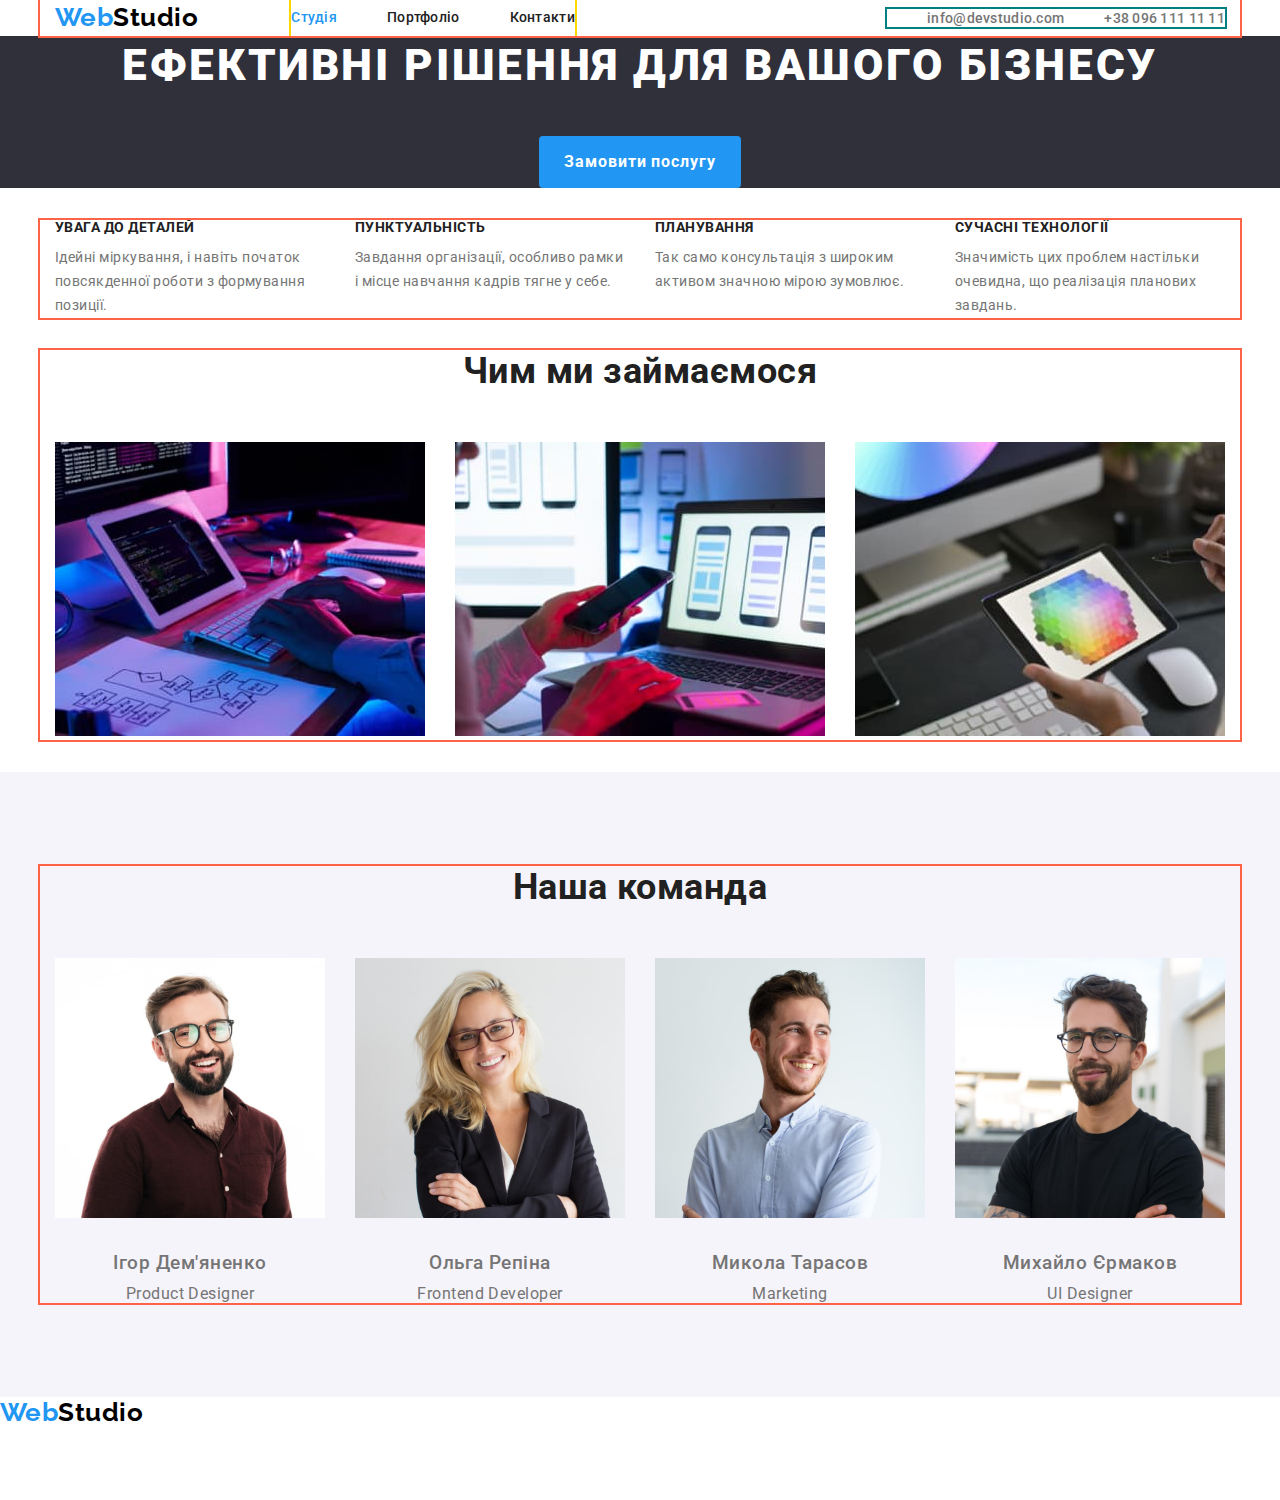
<file: index.html>
<!DOCTYPE html>
<html lang="uk">
  <head>
    <meta charset="UTF-8" />
    <meta http-equiv="X-UA-Compatible" content="IE=edge" />
    <meta name="viewport" content="width=device-width, initial-scale=1.0" />
    <title>Document</title>
    <link rel="preconnect" href="https://fonts.googleapis.com" />
    <link rel="preconnect" href="https://fonts.gstatic.com" crossorigin />
    <link
      href="https://fonts.googleapis.com/css2?family=Raleway:wght@700&family=Roboto:wght@400;500;700;900&display=swap"
      rel="stylesheet"
    />
    <link
      rel="stylesheet"
      href="https://cdnjs.cloudflare.com/ajax/libs/modern-normalize/1.1.0/modern-normalize.min.css"
    />
    <link rel="stylesheet" href="./css/styles.css" />
  </head>
  <body>
    <header class="page-header container">
      <a href="#" class="logo"><span>Web</span>Studio</a>
      <nav>
        <ul class="site-nav list">
          <li class="item"><a href="#" class="link current">Студія</a></li>
          <li class="item"><a href="./portfolio.html" class="link">Портфоліо</a></li>
          <li class="item"><a href="#" class="link">Контакти</a></li>
        </ul>
      </nav>
      <ul class="contacts-list list">
        <li class="contacts-item">
          <a href="mailto:info@devstudio.com" class="contacts">info@devstudio.com</a>
        </li>
        <li class="contacts-item">
          <a href="tel:+380961111111" class="contacts">+38 096 111 11 11</a>
        </li>
      </ul>
    </header>
    <main>
      <section class="hero">
        <h1 class="hero-title">Ефективні рішення для вашого бізнесу</h1>
        <button type="button" class="button">Замовити послугу</button>
      </section>
      <section class="section-advantadges">
        <div class="container">
          <h2 hidden>Переваги</h2>
          <ul class="list advantadges">
            <li class="item-advantadges">
              <h3 class="section-subtitle">Увага до деталей</h3>
              <p class="section-text">
                Ідейні міркування, і навіть початок повсякденної роботи з формування позиції.
              </p>
            </li>
            <li class="item-advantadges">
              <h3 class="section-subtitle">Пунктуальність</h3>
              <p class="section-text">
                Завдання організації, особливо рамки і місце навчання кадрів тягне у себе.
              </p>
            </li>
            <li class="item-advantadges">
              <h3 class="section-subtitle">Планування</h3>
              <p class="section-text">
                Так само консультація з широким активом значною мірою зумовлює.
              </p>
            </li>
            <li class="item-advantadges">
              <h3 class="section-subtitle">Сучасні технології</h3>
              <p class="section-text">
                Значимість цих проблем настільки очевидна, що реалізація планових завдань.
              </p>
            </li>
          </ul>
        </div>
      </section>
      <section class="section">
        <div class="container">
          <h2 class="section-title">Чим ми займаємося</h2>
          <ul class="list images">
            <li class="item-images">
              <img src="./images/img1.jpg" alt="Руки на клавіатурі" width="370" height="294" />
            </li>
            <li class="item-images">
              <img src="./images/img2.jpg" alt="Відкритий ноутбук" width="370" height="294" />
            </li>
            <li class="item-images">
              <img src="./images/img3.jpg" alt="Планшет в руці" width="370" height="294" />
            </li>
          </ul>
        </div>
      </section>
      <section class="section-team">
        <div class="container">
          <h2 class="section-title">Наша команда</h2>
          <ul class="list team">
            <li class="team">
              <img src="./images/photo1.jpg" alt="Фото Ігор Дем'яненко" width="270" />
              <h3 class="team-member">Ігор Дем'яненко</h3>
              <p class="member-descr">Product Designer</p>
            </li>
            <li class="team">
              <img src="./images/photo2.jpg" alt="Фото Ольга Репіна" width="270" />
              <h3 class="team-member">Ольга Репіна</h3>
              <p class="member-descr">Frontend Developer</p>
            </li>
            <li class="team">
              <img src="./images/photo3.jpg" alt="Фото Микола Тарасов" width="270" />
              <h3 class="team-member">Микола Тарасов</h3>
              <p class="member-descr">Marketing</p>
            </li>
            <li class="team">
              <img src="./images/photo4.jpg" alt="Фото Михайло Єрмаков" width="270" />
              <h3 class="team-member">Михайло Єрмаков</h3>
              <p class="member-descr">UI Designer</p>
            </li>
          </ul>
        </div>
      </section>
    </main>
    <footer class="footer">
      <a href="#" class="logo"><span>Web</span>Studio</a>
      <address>
        <ul class="list">
          <li>
            <a
              href="https://www.google.gr/maps/place/Lesi+Ukrainky+Blvd,+26,+Kyiv,+Ukraine,+02000/@50.4265841,30.5361971,17z/data=!3m1!4b1!4m5!3m4!1s0x40d4cf0e033ecbe9:0x57a4dffefec77da0!8m2!3d50.4265807!4d30.5383858?hl=en-GB"
              target="_blank"
              rel="noreferrer noopener"
              class="address"
              >м. Київ, пр-т Лесі Українки, 26</a
            >
          </li>
          <li><a href="mailto:info@devstudio.com" class="address">info@devstudio.com</a></li>
          <li><a href="tel:+380961111111" class="address">+38 096 111 11 11</a></li>
        </ul>
      </address>
    </footer>
  </body>
</html>
</file>
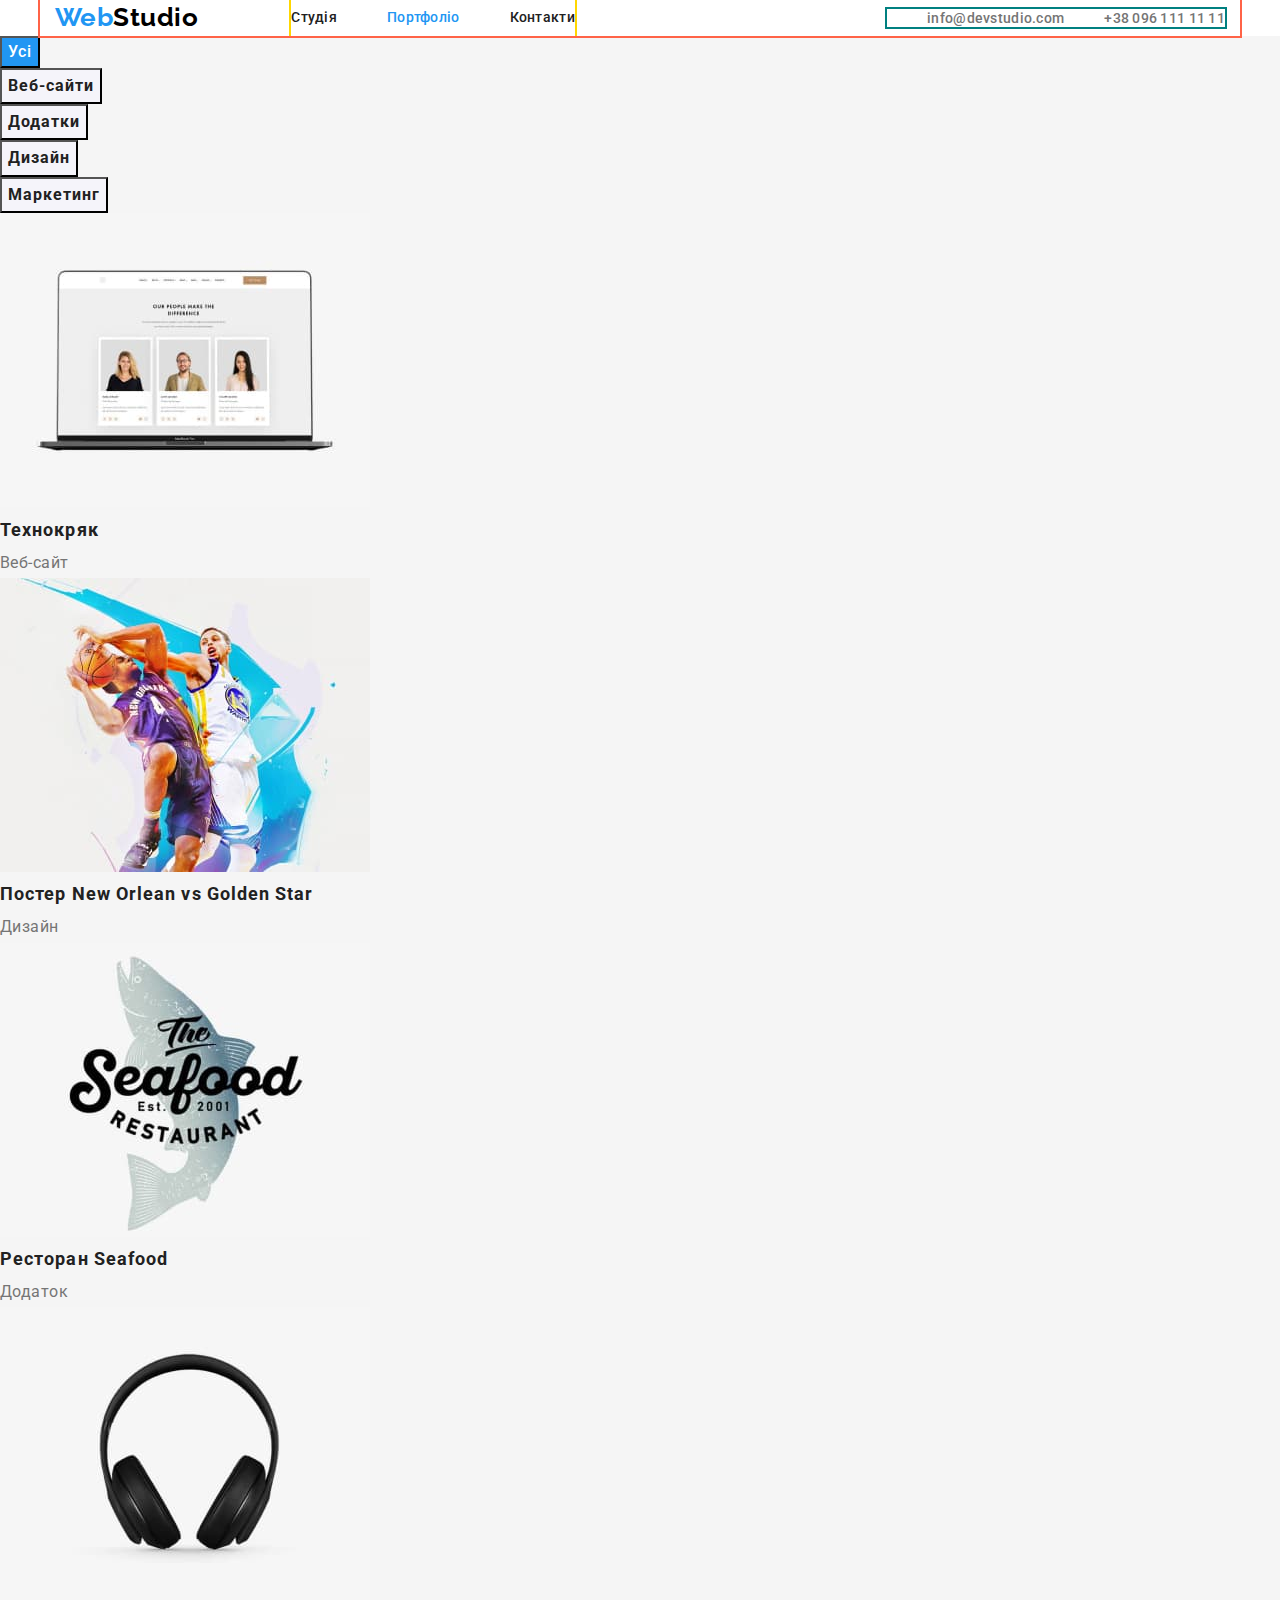
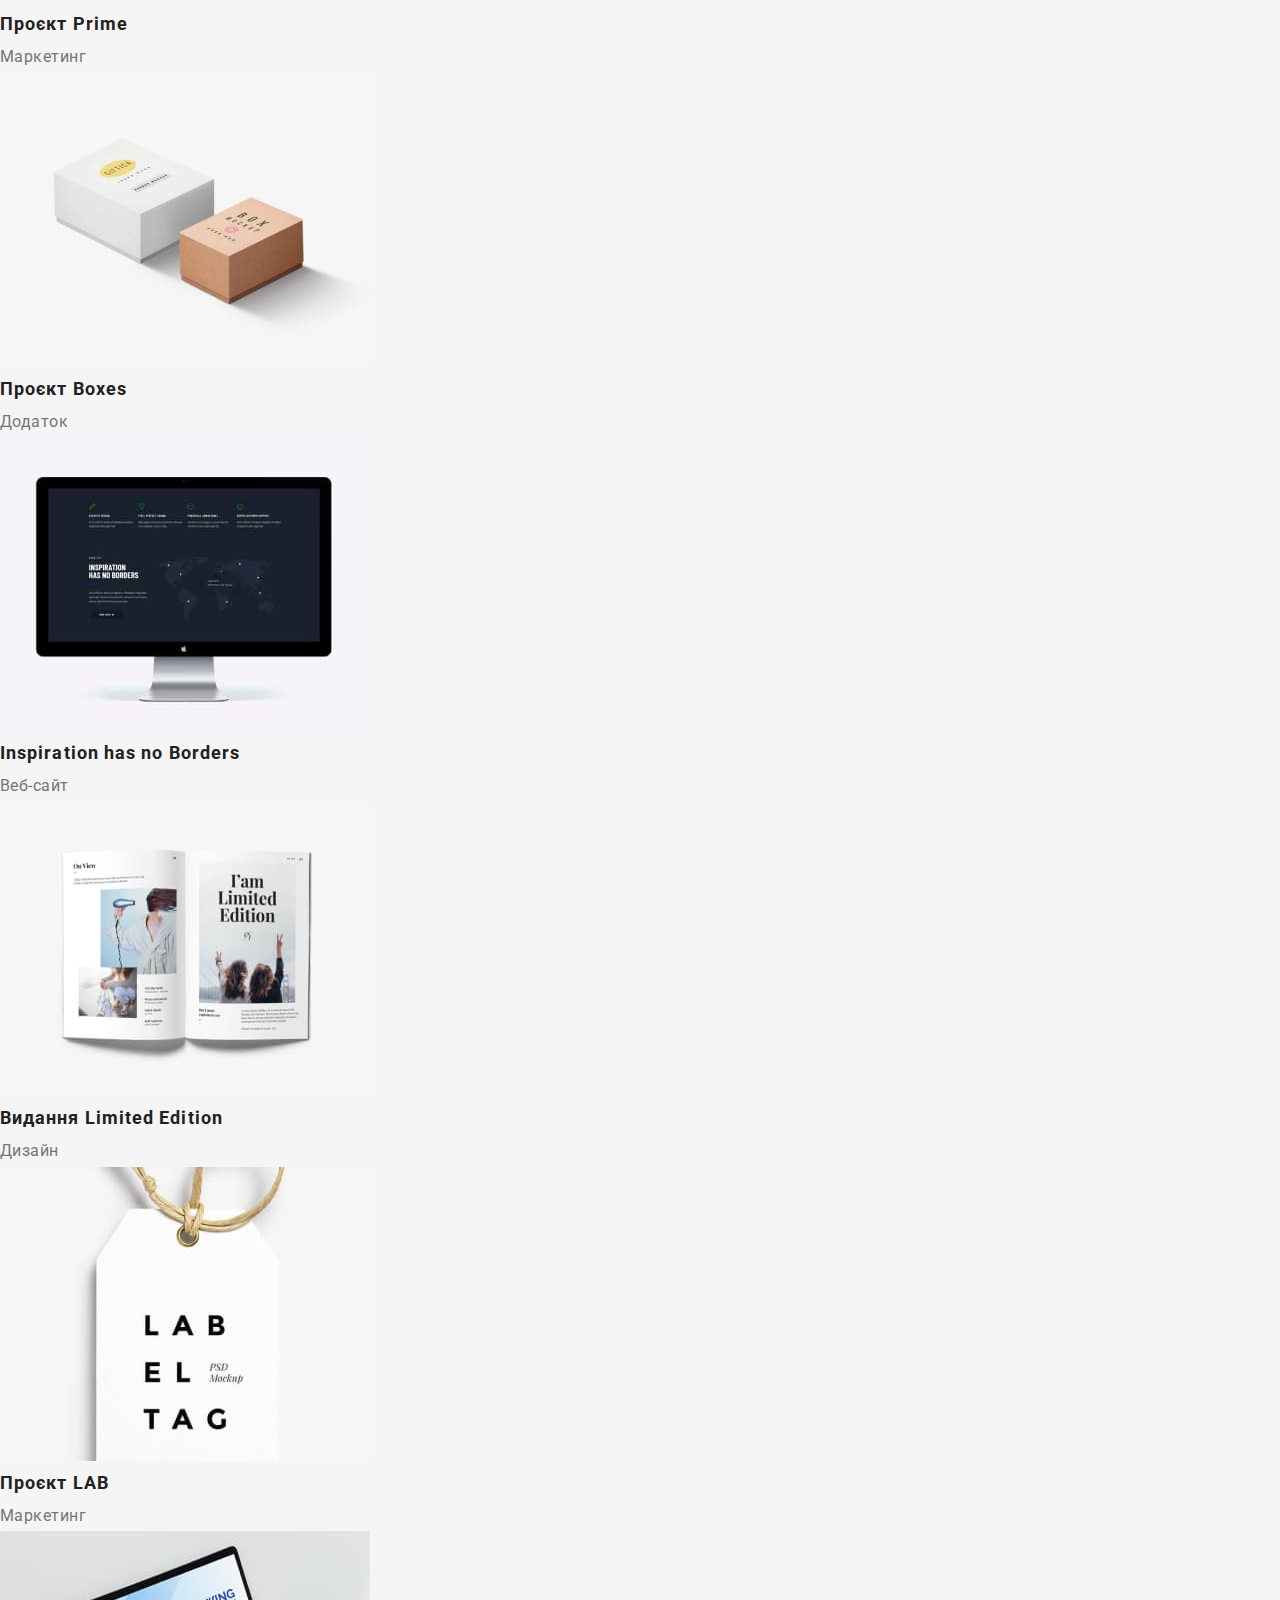
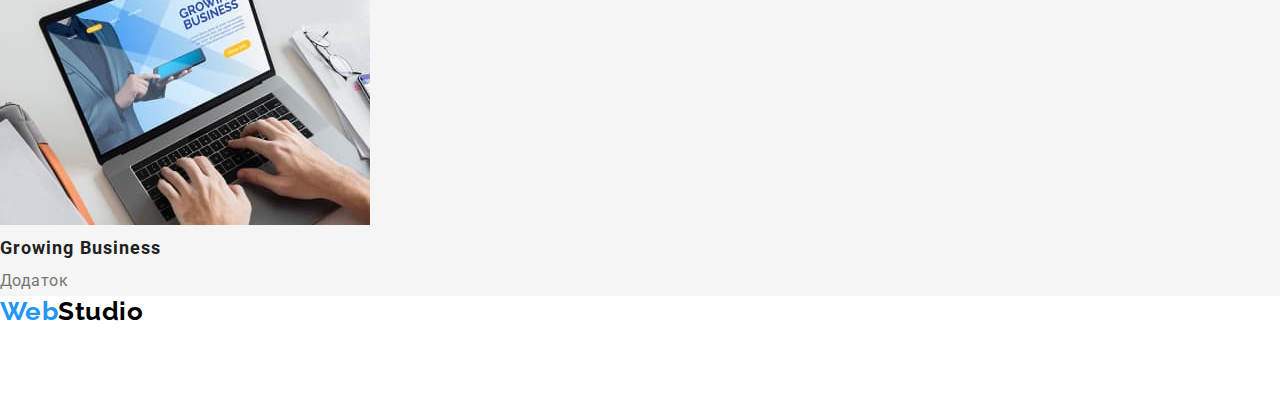
<file: portfolio.html>
<!DOCTYPE html>
<html lang="uk">
  <head>
    <meta charset="UTF-8" />
    <meta http-equiv="X-UA-Compatible" content="IE=edge" />
    <meta name="viewport" content="width=device-width, initial-scale=1.0" />
    <title>Document</title>
    <link rel="preconnect" href="https://fonts.googleapis.com" />
    <link rel="preconnect" href="https://fonts.gstatic.com" crossorigin />
    <link
      href="https://fonts.googleapis.com/css2?family=Raleway:wght@700&family=Roboto:wght@400;500;700;900&display=swap"
      rel="stylesheet"
    />
    <link
      rel="stylesheet"
      href="https://cdnjs.cloudflare.com/ajax/libs/modern-normalize/1.1.0/modern-normalize.min.css"
    />
    <link rel="stylesheet" href="./css/styles.css" />
  </head>
  <body>
    <header class="page-header container">
      <a href="#" class="logo"><span>Web</span>Studio</a>
      <nav>
        <ul class="site-nav list">
          <li class="item"><a href="./index.html" class="link">Студія</a></li>
          <li class="item"><a href="./portfolio.html" class="link current">Портфоліо</a></li>
          <li class="item"><a href="#" class="link">Контакти</a></li>
        </ul>
      </nav>
      <ul class="contacts-list list">
        <li class="contacts-item">
          <a href="mailto:info@devstudio.com" class="contacts">info@devstudio.com</a>
        </li>
        <li class="contacts-item">
          <a href="tel:+380961111111" class="contacts">+38 096 111 11 11</a>
        </li>
      </ul>
    </header>
    <main>
      <section class="filter">
        <ul class="list">
          <li><button type="button" class="button primary">Усі</button></li>
          <li><button type="button" class="button secondary">Веб-сайти</button></li>
          <li><button type="button" class="button secondary">Додатки</button></li>
          <li><button type="button" class="button secondary">Дизайн</button></li>
          <li><button type="button" class="button secondary">Маркетинг</button></li>
        </ul>
        <ul class="list">
          <li>
            <img src="./images/laptop.jpg" alt="Ноутбук" width="370" height="294" />
            <h3 class="filter title">Технокряк</h3>
            <p class="filter text">Веб-сайт</p>
          </li>
          <li>
            <img
              src="./images/basketb.jpg"
              alt="Постер з баскетболістами"
              width="370"
              height="294"
            />
            <h3 class="filter title">Постер New Orlean vs Golden Star</h3>
            <p class="filter text">Дизайн</p>
          </li>
          <li>
            <img src="./images/seafood.jpg" alt="Ресторан Seafood" width="370" height="294" />
            <h3 class="filter title">Ресторан Seafood</h3>
            <p class="filter text">Додаток</p>
          </li>
          <li>
            <img src="./images/headph.jpg" alt="Навушники" width="370" height="294" />
            <h3 class="filter title">Проєкт Prime</h3>
            <p class="filter text">Маркетинг</p>
          </li>
          <li>
            <img src="./images/boxes.jpg" alt="Коробки" width="370" height="294" />
            <h3 class="filter title">Проєкт Boxes</h3>
            <p class="filter text">Додаток</p>
          </li>
          <li>
            <img src="./images/display.jpg" alt="Дисплей" width="370" height="294" />
            <h3 class="filter title">Inspiration has no Borders</h3>
            <p class="filter text">Веб-сайт</p>
          </li>
          <li>
            <img src="./images/edition.jpg" alt="Журнал" width="370" height="294" />
            <h3 class="filter title">Видання Limited Edition</h3>
            <p class="filter text">Дизайн</p>
          </li>
          <li>
            <img
              src="./images/lab.jpg"
              alt="Картка з латинськими літерами"
              width="370"
              height="294"
            />
            <h3 class="filter title">Проєкт LAB</h3>
            <p class="filter text">Маркетинг</p>
          </li>
          <li>
            <img
              src="./images/grbus.jpg"
              alt="Руки на клавіатурі ноутбука"
              width="370"
              height="294"
            />
            <h3 class="filter title">Growing Business</h3>
            <p class="filter text">Додаток</p>
          </li>
        </ul>
      </section>
    </main>
    <footer class="footer">
      <a href="#" class="logo"><span>Web</span>Studio</a>
      <address>
        <ul class="list">
          <li>
            <a
              href="https://www.google.gr/maps/place/Lesi+Ukrainky+Blvd,+26,+Kyiv,+Ukraine,+02000/@50.4265841,30.5361971,17z/data=!3m1!4b1!4m5!3m4!1s0x40d4cf0e033ecbe9:0x57a4dffefec77da0!8m2!3d50.4265807!4d30.5383858?hl=en-GB"
              target="_blank"
              rel="noreferrer noopener"
              class="address"
              >м. Київ, пр-т Лесі Українки, 26</a
            >
          </li>
          <li><a href="mailto:info@devstudio.com" class="address">info@devstudio.com</a></li>
          <li><a href="tel:+380961111111" class="address">+38 096 111 11 11</a></li>
        </ul>
      </address>
    </footer>
  </body>
</html>
</file>
<file: css/styles.css>
/* колір заголовків  #212121  */
/* акцент #212121 */
/* колір абзаців #757575 */
/* біли колір тексту #FFFFFF */
/* колір акцент #2196F3 */
/* колір лого-1 #2196F3 */
/* колір лого-2  #000000 */
/* колір лого бордер #000000 */
/* колір фону #F5F5F5 */
/* вторічний колір фону #2F303A */
/*  */

:root {
    --title-color: #212121;
    --text-color: #757575;
    --accent-color: #2196F3;
    --logo-color: #000000;
    --primary-bcg-color: #F5F5F5;
    --secondary-bcg-color: #2F303A;
    --third-bcg-color: #F5F4FA;
    --primary-white-color: #FFFFFF;
}
body {
    font-family: 'Roboto', sans-serif;
    color: var(--text-color);
    letter-spacing: 0.03em;
}
.list {
    list-style: none;
    margin: 0;
    padding: 0;
}
h1,
h2,
h3,
h4,
h5,
h6,
p {
    margin: 0;
}
.container {
    margin-left: auto;
    margin-right: auto;
    width: 1200px;
    padding-left: 15px;
    padding-right: 15px;
    align-items: center;
   
    outline: 2px solid tomato;
}
.page-header {
display: flex;
}
.logo {
    color: var(--logo-color);
    font-family: 'Raleway', sans-serif;
    font-weight: 700;
    font-size: 26px;
    line-height: 1.2;
    text-decoration: none;
}
.logo span {
    color: var(--accent-color);
}

.site-nav {
    display: flex;
    margin-left: 93px;

    outline: 2px solid gold;
}
.site-nav .item + .item {
    margin-left: 50px;
}
.site-nav .link {
    display: block;
    padding-top: 10px;
    padding-bottom: 10px;

    color: var(--title-color);
    font-weight: 500;
    font-size: 14px;
    line-height: 1.14;
    letter-spacing: 0.02em;
    text-decoration: none;
}
.site-nav .link.current {
    color: var(--accent-color);
}
.site-nav .link:hover,
.site-nav .link:focus {
    color: var(--accent-color);
}
.contacts-list {
    display: flex;
    margin-left: auto;
    
    outline: 2px solid teal;
}
 .contacts-item .contacts:last-child {
    margin-left: 40px;
}
.contacts {
    font-weight: 500;
    font-size: 14px;
    line-height: 1.14;
    letter-spacing: 0.02em;
    text-decoration: none;
    color: var(--text-color); 
}
.contacts:hover,
.contacts:focus {
    color: var(--accent-color);
}
.hero {
        background-color: var(--secondary-bcg-color);
        text-align: center;
}
.hero-title{
    margin-bottom: 40px;
    min-width: 696px;
    color: var(--primary-white-color);
    font-weight: 900;
    font-size: 44px;
    line-height: 1.36;
    text-align: center;
    letter-spacing: 0.06em;
    text-transform: uppercase;
    }
.button {
    background-color: var(--accent-color);
    color: var(--primary-white-color);
    font-weight: 700;
    font-size: 16px;
    line-height: 1.9;
    letter-spacing: 0.06em;
    cursor: pointer;
}
.hero .button {
    display: inline-block;
    min-width: 200px;
    padding: 10px 24px;
    border: 1px solid transparent;
    border-radius: 4px;
}
.section-advantadges {
    padding-top: 32px;
    padding-bottom: 32px;
}
.list.advantadges {
    display: flex;
}
.item-advantadges {
    width: 270px;
    margin-right: 30px;
}
.item-advantadges:last-child {
    margin-right: 0;
}
.section-title {
    font-size: 36px;
    line-height: 1.17;
    text-align: center;
    color: var(--title-color);
}
.section-subtitle {
    font-size: 14px;
    line-height: 1.14;
    text-transform: uppercase;
    color: var(--title-color)
}
.section-text {
    margin-top: 10px;
    font-size: 14px;
    line-height: 1.7;
    }
.list.images {
    display: flex;
    margin-top: 50px;
}
.item-images {
width: 370px;
margin-right: 30px;
}
.item-images:last-child {
margin-right: 0;
}
.section-team {
    margin-top: 32px;
    padding-top: 94px;
    padding-bottom: 94px;
    background-color: var(--third-bcg-color);
    font-size: 16px;
    line-height: 1.19;
    }
.list.team {
    display: flex;
    margin-top: 50px;
    text-align: center;
}
.team {
    width: 270px;
    margin-right: 30px;
}
.team-member {
    margin-top: 30px;
}
.member-descr {
    margin-top: 10px;
}
.team:last-child{
    margin-right: 0;
}
.team-member {
    font-weight: 500;
    }
.address {
    font-size: 14px;
    font-style: normal;
    line-height: 1.7;
    color: var(--primary-white-color);
    text-decoration: none;
}
.address:hover,
.address:focus {
    color: var(--accent-color);
}
/* portfolio */

.button.primary {
    font-weight: 500;
    font-size: 16px;
    line-height: 1.6;
    text-align: center;
    }
.button.secondary {
    background-color: var(--third-bcg-color);
    color: var(--title-color);
}
.filter {
    background-color: var(--primary-bcg-color);
}
.filter.title {
    font-weight: 700;
    font-size: 18px;
    line-height: 2;
    letter-spacing: 0.06em;
    color: var(--title-color);
}
.filter.text {
    font-size: 16px;
    line-height: 1.9;
    }
</file>
